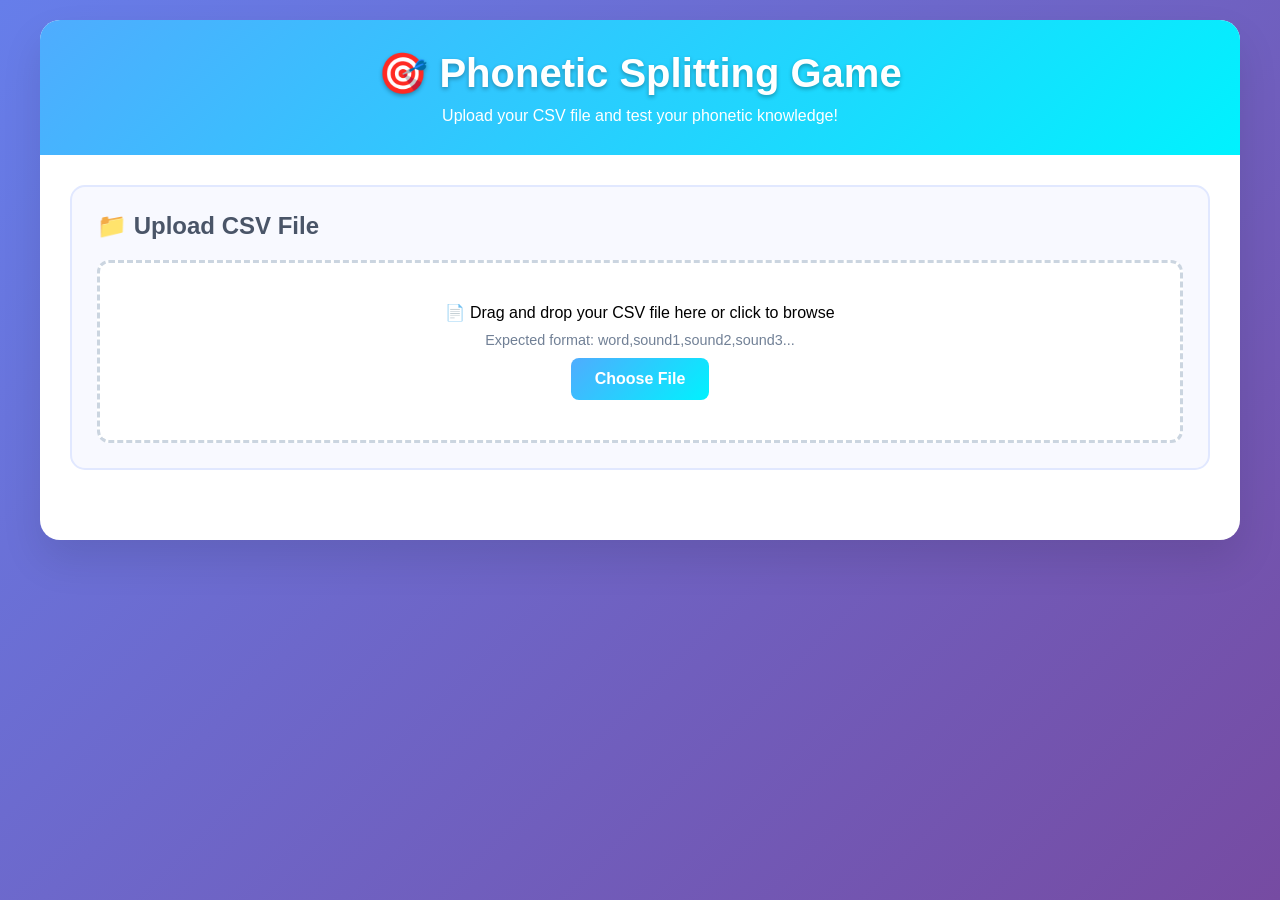
<file: phonetics.html>
<!DOCTYPE html>
<html lang="en">
<head>
    <meta charset="UTF-8">
    <meta name="viewport" content="width=device-width, initial-scale=1.0">
    <title>Phonetic Splitting Game</title>
    <style>
        * {
            margin: 0;
            padding: 0;
            box-sizing: border-box;
        }

        body {
            font-family: 'Segoe UI', Tahoma, Geneva, Verdana, sans-serif;
            background: linear-gradient(135deg, #667eea 0%, #764ba2 100%);
            min-height: 100vh;
            padding: 20px;
        }

        .container {
            max-width: 1200px;
            margin: 0 auto;
            background: white;
            border-radius: 20px;
            box-shadow: 0 20px 40px rgba(0,0,0,0.1);
            overflow: hidden;
        }

        .header {
            background: linear-gradient(135deg, #4facfe 0%, #00f2fe 100%);
            color: white;
            padding: 30px;
            text-align: center;
        }

        .header h1 {
            font-size: 2.5rem;
            margin-bottom: 10px;
            text-shadow: 0 2px 4px rgba(0,0,0,0.3);
        }

        .content {
            padding: 30px;
        }

        .section {
            margin-bottom: 40px;
            background: #f8f9ff;
            border-radius: 15px;
            padding: 25px;
            border: 2px solid #e1e8ff;
        }

        .section h2 {
            color: #4a5568;
            margin-bottom: 20px;
            font-size: 1.5rem;
        }

        .upload-area {
            border: 3px dashed #cbd5e0;
            border-radius: 12px;
            padding: 40px;
            text-align: center;
            background: white;
            transition: all 0.3s ease;
            cursor: pointer;
        }

        .upload-area:hover {
            border-color: #4facfe;
            background: #f7faff;
        }

        .upload-area.dragover {
            border-color: #4facfe;
            background: #f0f8ff;
            transform: scale(1.02);
        }

        .file-input {
            display: none;
        }

        .upload-button {
            background: linear-gradient(135deg, #4facfe 0%, #00f2fe 100%);
            color: white;
            border: none;
            padding: 12px 24px;
            border-radius: 8px;
            cursor: pointer;
            font-size: 1rem;
            font-weight: 600;
            transition: all 0.3s ease;
        }

        .upload-button:hover {
            transform: translateY(-2px);
            box-shadow: 0 8px 20px rgba(79, 172, 254, 0.4);
        }

        .table-container {
            max-height: 300px;
            overflow-y: auto;
            border-radius: 10px;
            border: 1px solid #e2e8f0;
        }

        table {
            width: 100%;
            border-collapse: collapse;
            background: white;
        }

        th, td {
            padding: 12px 15px;
            text-align: left;
            border-bottom: 1px solid #e2e8f0;
        }

        th {
            background: linear-gradient(135deg, #667eea 0%, #764ba2 100%);
            color: white;
            font-weight: 600;
            position: sticky;
            top: 0;
        }

        tr:hover {
            background: #f7faff;
        }

        .game-area {
            text-align: center;
        }

        .score {
            font-size: 1.5rem;
            font-weight: bold;
            color: #2d3748;
            margin-bottom: 20px;
            padding: 15px;
            background: linear-gradient(135deg, #ffeaa7 0%, #fab1a0 100%);
            border-radius: 10px;
            display: inline-block;
            box-shadow: 0 4px 15px rgba(0,0,0,0.1);
        }

        .word-display {
            font-size: 2.5rem;
            font-weight: bold;
            color: #2d3748;
            margin: 20px 0;
            text-shadow: 0 2px 4px rgba(0,0,0,0.1);
        }

        .word-image {
            max-width: 300px;
            max-height: 200px;
            border-radius: 15px;
            box-shadow: 0 10px 30px rgba(0,0,0,0.2);
            margin: 20px 0;
            transition: transform 0.3s ease;
        }

        .word-image:hover {
            transform: scale(1.05);
        }

        .splitting-input {
            display: flex;
            gap: 10px;
            justify-content: center;
            margin: 20px 0;
            flex-wrap: wrap;
        }

        .sound-input {
            border: 2px solid #cbd5e0;
            border-radius: 8px;
            padding: 10px 15px;
            font-size: 1.2rem;
            text-align: center;
            min-width: 80px;
            transition: all 0.3s ease;
        }

        .sound-input:focus {
            outline: none;
            border-color: #4facfe;
            box-shadow: 0 0 0 3px rgba(79, 172, 254, 0.2);
        }

        .game-button {
            background: linear-gradient(135deg, #a8edea 0%, #fed6e3 100%);
            color: #2d3748;
            border: none;
            padding: 15px 30px;
            border-radius: 10px;
            cursor: pointer;
            font-size: 1.1rem;
            font-weight: 600;
            margin: 10px;
            transition: all 0.3s ease;
            box-shadow: 0 4px 15px rgba(0,0,0,0.1);
        }

        .game-button:hover {
            transform: translateY(-3px);
            box-shadow: 0 8px 25px rgba(0,0,0,0.2);
        }

        .feedback {
            margin-top: 20px;
            padding: 15px;
            border-radius: 10px;
            font-weight: bold;
            font-size: 1.1rem;
        }

        .correct {
            background: #c6f6d5;
            color: #22543d;
            border: 2px solid #68d391;
        }

        .incorrect {
            background: #fed7d7;
            color: #742a2a;
            border: 2px solid #fc8181;
        }

        .hidden {
            display: none;
        }

        .loading {
            text-align: center;
            font-style: italic;
            color: #718096;
        }

        @media (max-width: 768px) {
            .container {
                margin: 10px;
                border-radius: 15px;
            }
            
            .content {
                padding: 20px;
            }
            
            .word-display {
                font-size: 2rem;
            }
            
            .splitting-input {
                flex-direction: column;
                align-items: center;
            }
        }
    </style>
</head>
<body>
    <div class="container">
        <div class="header">
            <h1>🎯 Phonetic Splitting Game</h1>
            <p>Upload your CSV file and test your phonetic knowledge!</p>
        </div>
        
        <div class="content">
            <!-- CSV Upload Section -->
            <div class="section">
                <h2>📁 Upload CSV File</h2>
                <div class="upload-area" id="uploadArea">
                    <p>📄 Drag and drop your CSV file here or click to browse</p>
                    <p style="margin: 10px 0; color: #718096; font-size: 0.9rem;">
                        Expected format: word,sound1,sound2,sound3...
                    </p>
                    <button class="upload-button" onclick="document.getElementById('csvFile').click()">
                        Choose File
                    </button>
                    <input type="file" id="csvFile" class="file-input" accept=".csv" />
                </div>
            </div>

            <!-- Data Table Section -->
            <div class="section" id="tableSection" style="display: none;">
                <h2>📊 Loaded Data</h2>
                <div class="table-container">
                    <table id="dataTable">
                        <thead>
                            <tr>
                                <th>Word</th>
                                <th>Phonetic Splitting</th>
                            </tr>
                        </thead>
                        <tbody id="tableBody">
                        </tbody>
                    </table>
                </div>
            </div>

            <!-- Game Section -->
            <div class="section" id="gameSection" style="display: none;">
                <h2>🎮 Phonetic Splitting Game</h2>
                <div class="game-area">
                    <div class="score">Score: <span id="scoreValue">0</span></div>
                    
                    <div id="gameContent">
                        <div class="word-display" id="currentWord"></div>
                        <img id="wordImage" class="word-image" style="display: none;" />
                        <div id="splittingContainer"></div>
                        <button class="game-button" id="checkButton">Check Answer</button>
                        <button class="game-button" id="nextButton" style="display: none;">Next Word</button>
                        <div id="feedback" class="feedback" style="display: none;"></div>
                    </div>
                    
                    <button class="game-button" id="startButton">Start Game</button>
                </div>
            </div>
        </div>
    </div>

    <script>
        let csvData = [];
        let currentQuestion = null;
        let score = 0;
        let gameActive = false;

        // File upload handling
        const uploadArea = document.getElementById('uploadArea');
        const csvFile = document.getElementById('csvFile');

        uploadArea.addEventListener('click', () => csvFile.click());
        uploadArea.addEventListener('dragover', (e) => {
            e.preventDefault();
            uploadArea.classList.add('dragover');
        });
        uploadArea.addEventListener('dragleave', () => {
            uploadArea.classList.remove('dragover');
        });
        uploadArea.addEventListener('drop', (e) => {
            e.preventDefault();
            uploadArea.classList.remove('dragover');
            const files = e.dataTransfer.files;
            if (files.length > 0) {
                handleFile(files[0]);
            }
        });

        csvFile.addEventListener('change', (e) => {
            if (e.target.files.length > 0) {
                handleFile(e.target.files[0]);
            }
        });

        function handleFile(file) {
            if (!file.name.toLowerCase().endsWith('.csv')) {
                alert('Please select a CSV file.');
                return;
            }

            const reader = new FileReader();
            reader.onload = (e) => {
                parseCSV(e.target.result);
            };
            reader.readAsText(file);
        }

        function parseCSV(csvText) {
            const lines = csvText.trim().split('\n');
            csvData = [];

            for (let i = 0; i < lines.length; i++) {
                const line = lines[i].trim();
                if (line) {
                    const parts = line.split(',').map(part => part.trim());
                    if (parts.length >= 2) {
                        const word = parts[0];
                        const sounds = parts.slice(1).filter(sound => sound !== '');
                        csvData.push({ word, sounds });
                    }
                }
            }

            if (csvData.length > 0) {
                displayTable();
                document.getElementById('gameSection').style.display = 'block';
            } else {
                alert('No valid data found in the CSV file.');
            }
        }

        function displayTable() {
            const tableBody = document.getElementById('tableBody');
            tableBody.innerHTML = '';

            csvData.forEach(row => {
                const tr = document.createElement('tr');
                tr.innerHTML = `
                    <td>${row.word}</td>
                    <td>${row.sounds.join(' - ')}</td>
                `;
                tableBody.appendChild(tr);
            });

            document.getElementById('tableSection').style.display = 'block';
        }

        function startGame() {
            if (csvData.length === 0) {
                alert('Please upload a CSV file first.');
                return;
            }

            gameActive = true;
            score = 0;
            document.getElementById('scoreValue').textContent = score;
            document.getElementById('startButton').style.display = 'none';
            nextQuestion();
        }

        function nextQuestion() {
            if (csvData.length === 0) return;

            // Pick random word
            currentQuestion = csvData[Math.floor(Math.random() * csvData.length)];
            
            // Display word
            document.getElementById('currentWord').textContent = currentQuestion.word;
            
            // Try to load image
            const wordImage = document.getElementById('wordImage');
            wordImage.src = `${currentQuestion.word}.jpeg`;
            wordImage.style.display = 'block';
            wordImage.onerror = () => {
                wordImage.style.display = 'none';
            };

            // Create input boxes for sounds
            createSoundInputs(currentQuestion.sounds.length);
            
            // Reset UI
            document.getElementById('checkButton').style.display = 'inline-block';
            document.getElementById('nextButton').style.display = 'none';
            document.getElementById('feedback').style.display = 'none';
        }

        function createSoundInputs(count) {
            const container = document.getElementById('splittingContainer');
            container.innerHTML = '<div class="splitting-input" id="soundInputs"></div>';
            
            const inputsDiv = document.getElementById('soundInputs');
            for (let i = 0; i < count; i++) {
                const input = document.createElement('input');
                input.type = 'text';
                input.className = 'sound-input';
                input.placeholder = `Sound ${i + 1}`;
                input.addEventListener('keypress', (e) => {
                    if (e.key === 'Enter') {
                        checkAnswer();
                    }
                });
                inputsDiv.appendChild(input);
            }
        }

        function checkAnswer() {
            if (!currentQuestion) return;

            const inputs = document.querySelectorAll('.sound-input');
            const userAnswers = Array.from(inputs).map(input => input.value.trim().toLowerCase());
            const correctAnswers = currentQuestion.sounds.map(sound => sound.toLowerCase());

            let isCorrect = true;
            if (userAnswers.length !== correctAnswers.length) {
                isCorrect = false;
            } else {
                for (let i = 0; i < userAnswers.length; i++) {
                    if (userAnswers[i] !== correctAnswers[i]) {
                        isCorrect = false;
                        break;
                    }
                }
            }

            const feedback = document.getElementById('feedback');
            feedback.style.display = 'block';

            if (isCorrect) {
                score++;
                document.getElementById('scoreValue').textContent = score;
                feedback.textContent = '🎉 Correct! Well done!';
                feedback.className = 'feedback correct';
            } else {
                feedback.innerHTML = `❌ Incorrect. The correct answer is: <strong>${correctAnswers.join(' - ')}</strong>`;
                feedback.className = 'feedback incorrect';
            }

            document.getElementById('checkButton').style.display = 'none';
            document.getElementById('nextButton').style.display = 'inline-block';
        }

        // Event listeners
        document.getElementById('startButton').addEventListener('click', startGame);
        document.getElementById('checkButton').addEventListener('click', checkAnswer);
        document.getElementById('nextButton').addEventListener('click', nextQuestion);
    </script>
</body>
</html>
</file>
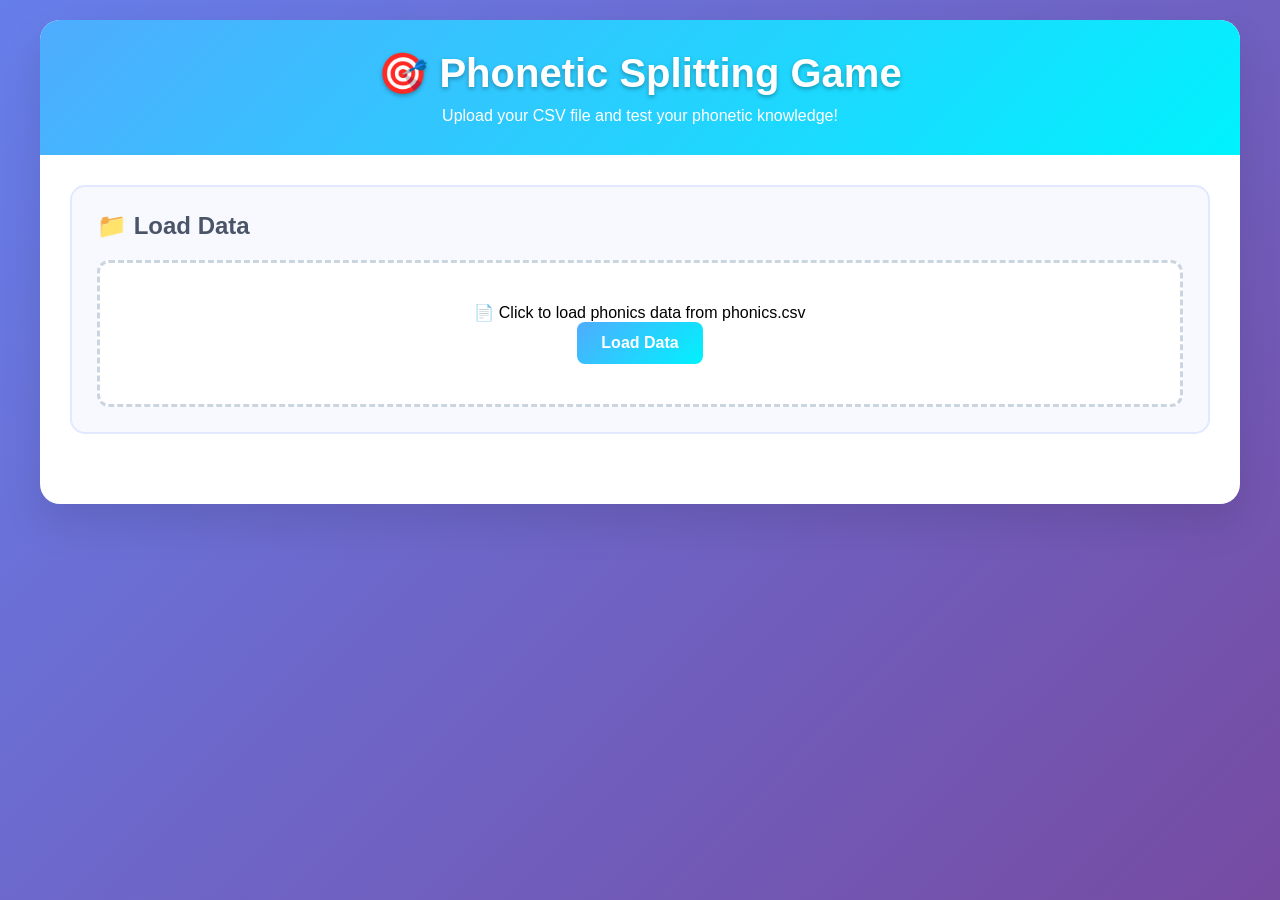
<file: phonics.html>
<!DOCTYPE html>
<html lang="en">
<head>
    <meta charset="UTF-8">
    <meta name="viewport" content="width=device-width, initial-scale=1.0">
    <title>Phonetic Splitting Game</title>
    <style>
        * {
            margin: 0;
            padding: 0;
            box-sizing: border-box;
        }

        body {
            font-family: 'Segoe UI', Tahoma, Geneva, Verdana, sans-serif;
            background: linear-gradient(135deg, #667eea 0%, #764ba2 100%);
            min-height: 100vh;
            padding: 20px;
        }

        .container {
            max-width: 1200px;
            margin: 0 auto;
            background: white;
            border-radius: 20px;
            box-shadow: 0 20px 40px rgba(0,0,0,0.1);
            overflow: hidden;
        }

        .header {
            background: linear-gradient(135deg, #4facfe 0%, #00f2fe 100%);
            color: white;
            padding: 30px;
            text-align: center;
        }

        .header h1 {
            font-size: 2.5rem;
            margin-bottom: 10px;
            text-shadow: 0 2px 4px rgba(0,0,0,0.3);
        }

        .content {
            padding: 30px;
        }

        .section {
            margin-bottom: 40px;
            background: #f8f9ff;
            border-radius: 15px;
            padding: 25px;
            border: 2px solid #e1e8ff;
        }

        .section h2 {
            color: #4a5568;
            margin-bottom: 20px;
            font-size: 1.5rem;
        }

        .upload-area {
            border: 3px dashed #cbd5e0;
            border-radius: 12px;
            padding: 40px;
            text-align: center;
            background: white;
            transition: all 0.3s ease;
            cursor: pointer;
        }

        .upload-area:hover {
            border-color: #4facfe;
            background: #f7faff;
        }

        .upload-area.dragover {
            border-color: #4facfe;
            background: #f0f8ff;
            transform: scale(1.02);
        }

        .file-input {
            display: none;
        }

        .upload-button {
            background: linear-gradient(135deg, #4facfe 0%, #00f2fe 100%);
            color: white;
            border: none;
            padding: 12px 24px;
            border-radius: 8px;
            cursor: pointer;
            font-size: 1rem;
            font-weight: 600;
            transition: all 0.3s ease;
        }

        .upload-button:hover {
            transform: translateY(-2px);
            box-shadow: 0 8px 20px rgba(79, 172, 254, 0.4);
        }

        .table-container {
            max-height: 300px;
            overflow-y: auto;
            border-radius: 10px;
            border: 1px solid #e2e8f0;
        }

        table {
            width: 100%;
            border-collapse: collapse;
            background: white;
        }

        th, td {
            padding: 12px 15px;
            text-align: left;
            border-bottom: 1px solid #e2e8f0;
        }

        th {
            background: linear-gradient(135deg, #667eea 0%, #764ba2 100%);
            color: white;
            font-weight: 600;
            position: sticky;
            top: 0;
        }

        tr:hover {
            background: #f7faff;
        }

        .game-area {
            text-align: center;
        }

        .score {
            font-size: 1.5rem;
            font-weight: bold;
            color: #2d3748;
            margin-bottom: 20px;
            padding: 15px;
            background: linear-gradient(135deg, #ffeaa7 0%, #fab1a0 100%);
            border-radius: 10px;
            display: inline-block;
            box-shadow: 0 4px 15px rgba(0,0,0,0.1);
        }

        .word-display {
            font-size: 2.5rem;
            font-weight: bold;
            color: #2d3748;
            margin: 20px 0;
            text-shadow: 0 2px 4px rgba(0,0,0,0.1);
        }

        .word-image {
            max-width: 300px;
            max-height: 200px;
            border-radius: 15px;
            box-shadow: 0 10px 30px rgba(0,0,0,0.2);
            margin: 20px 0;
            transition: transform 0.3s ease;
        }

        .word-image:hover {
            transform: scale(1.05);
        }

        .splitting-input {
            display: flex;
            gap: 10px;
            justify-content: center;
            margin: 20px 0;
            flex-wrap: wrap;
        }

        .sound-input {
            border: 2px solid #cbd5e0;
            border-radius: 8px;
            padding: 10px 15px;
            font-size: 1.2rem;
            text-align: center;
            min-width: 80px;
            transition: all 0.3s ease;
        }

        .sound-input:focus {
            outline: none;
            border-color: #4facfe;
            box-shadow: 0 0 0 3px rgba(79, 172, 254, 0.2);
        }

        .game-button {
            background: linear-gradient(135deg, #a8edea 0%, #fed6e3 100%);
            color: #2d3748;
            border: none;
            padding: 15px 30px;
            border-radius: 10px;
            cursor: pointer;
            font-size: 1.1rem;
            font-weight: 600;
            margin: 10px;
            transition: all 0.3s ease;
            box-shadow: 0 4px 15px rgba(0,0,0,0.1);
        }

        .game-button:hover {
            transform: translateY(-3px);
            box-shadow: 0 8px 25px rgba(0,0,0,0.2);
        }

        .feedback {
            margin-top: 20px;
            padding: 15px;
            border-radius: 10px;
            font-weight: bold;
            font-size: 1.1rem;
        }

        .correct {
            background: #c6f6d5;
            color: #22543d;
            border: 2px solid #68d391;
        }

        .incorrect {
            background: #fed7d7;
            color: #742a2a;
            border: 2px solid #fc8181;
        }

        .hidden {
            display: none;
        }

        .loading {
            text-align: center;
            font-style: italic;
            color: #718096;
        }

        @media (max-width: 768px) {
            .container {
                margin: 10px;
                border-radius: 15px;
            }
            
            .content {
                padding: 20px;
            }
            
            .word-display {
                font-size: 2rem;
            }
            
            .splitting-input {
                flex-direction: column;
                align-items: center;
            }
        }
    </style>
</head>
<body>
    <div class="container">
        <div class="header">
            <h1>🎯 Phonetic Splitting Game</h1>
            <p>Upload your CSV file and test your phonetic knowledge!</p>
        </div>
        
        <div class="content">
            <!-- CSV Loading Section -->
            <div class="section">
                <h2>📁 Load Data</h2>
                <div class="upload-area">
                    <p id="loadStatus">📄 Click to load phonics data from phonics.csv</p>
                    <button class="upload-button" id="loadDataButton">
                        Load Data
                    </button>
                </div>
            </div>

            <!-- Data Table Section -->
            <div class="section" id="tableSection" style="display: none;">
                <h2>📊 Loaded Data</h2>
                <div class="table-container">
                    <table id="dataTable">
                        <thead>
                            <tr>
                                <th>Word</th>
                                <th>Phonetic Splitting</th>
                            </tr>
                        </thead>
                        <tbody id="tableBody">
                        </tbody>
                    </table>
                </div>
            </div>

            <!-- Game Section -->
            <div class="section" id="gameSection" style="display: none;">
                <h2>🎮 Phonetic Splitting Game</h2>
                <div class="game-area">
                    <div class="score">Score: <span id="scoreValue">0</span></div>
                    
                    <div id="gameContent">
                        <div class="word-display" id="currentWord"></div>
                        <img id="wordImage" class="word-image" style="display: none;" />
                        <div id="splittingContainer"></div>
                        <button class="game-button" id="checkButton">Check Answer</button>
                        <button class="game-button" id="nextButton" style="display: none;">Next Word</button>
                        <div id="feedback" class="feedback" style="display: none;"></div>
                    </div>
                    
                    <button class="game-button" id="startButton">Start Game</button>
                </div>
            </div>
        </div>
    </div>

    <script>
        let csvData = [];
        let currentQuestion = null;
        let score = 0;
        let gameActive = false;

        // Load data from local CSV file
        const loadDataButton = document.getElementById('loadDataButton');
        const loadStatus = document.getElementById('loadStatus');

        loadDataButton.addEventListener('click', loadPhonicsCsvData);

        async function loadPhonicsCsvData() {
            try {
                loadStatus.textContent = '⏳ Loading phonics.csv...';
                loadDataButton.disabled = true;
                
                const response = await fetch('phonics.csv');
                if (!response.ok) {
                    throw new Error(`Failed to load phonics.csv: ${response.status} ${response.statusText}`);
                }
                
                const csvText = await response.text();
                parseCSV(csvText);
                
                loadStatus.textContent = '✅ Successfully loaded phonics data!';
                loadDataButton.textContent = 'Data Loaded';
                
            } catch (error) {
                console.error('Error loading CSV:', error);
                loadStatus.textContent = '❌ Error: Could not load phonics.csv. Make sure the file exists in the same folder.';
                loadDataButton.disabled = false;
                alert('Could not load phonics.csv. Please make sure the file exists in the same directory as this HTML file.');
            }
        }

        function parseCSV(csvText) {
            const lines = csvText.trim().split('\n');
            csvData = [];

            for (let i = 0; i < lines.length; i++) {
                const line = lines[i].trim();
                if (line) {
                    const parts = line.split(',').map(part => part.trim());
                    if (parts.length >= 2) {
                        const word = parts[0];
                        const sounds = parts.slice(1).filter(sound => sound !== '');
                        csvData.push({ word, sounds });
                    }
                }
            }

            if (csvData.length > 0) {
                displayTable();
                document.getElementById('gameSection').style.display = 'block';
            } else {
                alert('No valid data found in the CSV file.');
            }
        }

        function displayTable() {
            const tableBody = document.getElementById('tableBody');
            tableBody.innerHTML = '';

            csvData.forEach(row => {
                const tr = document.createElement('tr');
                tr.innerHTML = `
                    <td>${row.word}</td>
                    <td>${row.sounds.join(' - ')}</td>
                `;
                tableBody.appendChild(tr);
            });

            document.getElementById('tableSection').style.display = 'block';
        }

        function startGame() {
            if (csvData.length === 0) {
                alert('Please load the phonics data first.');
                return;
            }

            gameActive = true;
            score = 0;
            document.getElementById('scoreValue').textContent = score;
            document.getElementById('startButton').style.display = 'none';
            nextQuestion();
        }

        function nextQuestion() {
            if (csvData.length === 0) return;

            // Pick random word
            currentQuestion = csvData[Math.floor(Math.random() * csvData.length)];
            
            // Display word
            document.getElementById('currentWord').textContent = currentQuestion.word;
            
            // Try to load image
            const wordImage = document.getElementById('wordImage');
            wordImage.src = `${currentQuestion.word}.jpeg`;
            wordImage.style.display = 'block';
            wordImage.onerror = () => {
                wordImage.style.display = 'none';
            };

            // Create input boxes for sounds
            createSoundInputs(currentQuestion.sounds.length);
            
            // Reset UI
            document.getElementById('checkButton').style.display = 'inline-block';
            document.getElementById('nextButton').style.display = 'none';
            document.getElementById('feedback').style.display = 'none';
        }

        function createSoundInputs(count) {
            const container = document.getElementById('splittingContainer');
            container.innerHTML = '<div class="splitting-input" id="soundInputs"></div>';
            
            const inputsDiv = document.getElementById('soundInputs');
            for (let i = 0; i < count; i++) {
                const input = document.createElement('input');
                input.type = 'text';
                input.className = 'sound-input';
                input.placeholder = `Sound ${i + 1}`;
                input.addEventListener('keypress', (e) => {
                    if (e.key === 'Enter') {
                        checkAnswer();
                    }
                });
                inputsDiv.appendChild(input);
            }
        }

        function checkAnswer() {
            if (!currentQuestion) return;

            const inputs = document.querySelectorAll('.sound-input');
            const userAnswers = Array.from(inputs).map(input => input.value.trim().toLowerCase());
            const correctAnswers = currentQuestion.sounds.map(sound => sound.toLowerCase());

            let isCorrect = true;
            if (userAnswers.length !== correctAnswers.length) {
                isCorrect = false;
            } else {
                for (let i = 0; i < userAnswers.length; i++) {
                    if (userAnswers[i] !== correctAnswers[i]) {
                        isCorrect = false;
                        break;
                    }
                }
            }

            const feedback = document.getElementById('feedback');
            feedback.style.display = 'block';

            if (isCorrect) {
                score++;
                document.getElementById('scoreValue').textContent = score;
                feedback.textContent = '🎉 Correct! Well done!';
                feedback.className = 'feedback correct';
            } else {
                feedback.innerHTML = `❌ Incorrect. The correct answer is: <strong>${correctAnswers.join(' - ')}</strong>`;
                feedback.className = 'feedback incorrect';
            }

            document.getElementById('checkButton').style.display = 'none';
            document.getElementById('nextButton').style.display = 'inline-block';
        }

        // Event listeners
        document.getElementById('startButton').addEventListener('click', startGame);
        document.getElementById('checkButton').addEventListener('click', checkAnswer);
        document.getElementById('nextButton').addEventListener('click', nextQuestion);
    </script>
</body>
</html>
</file>
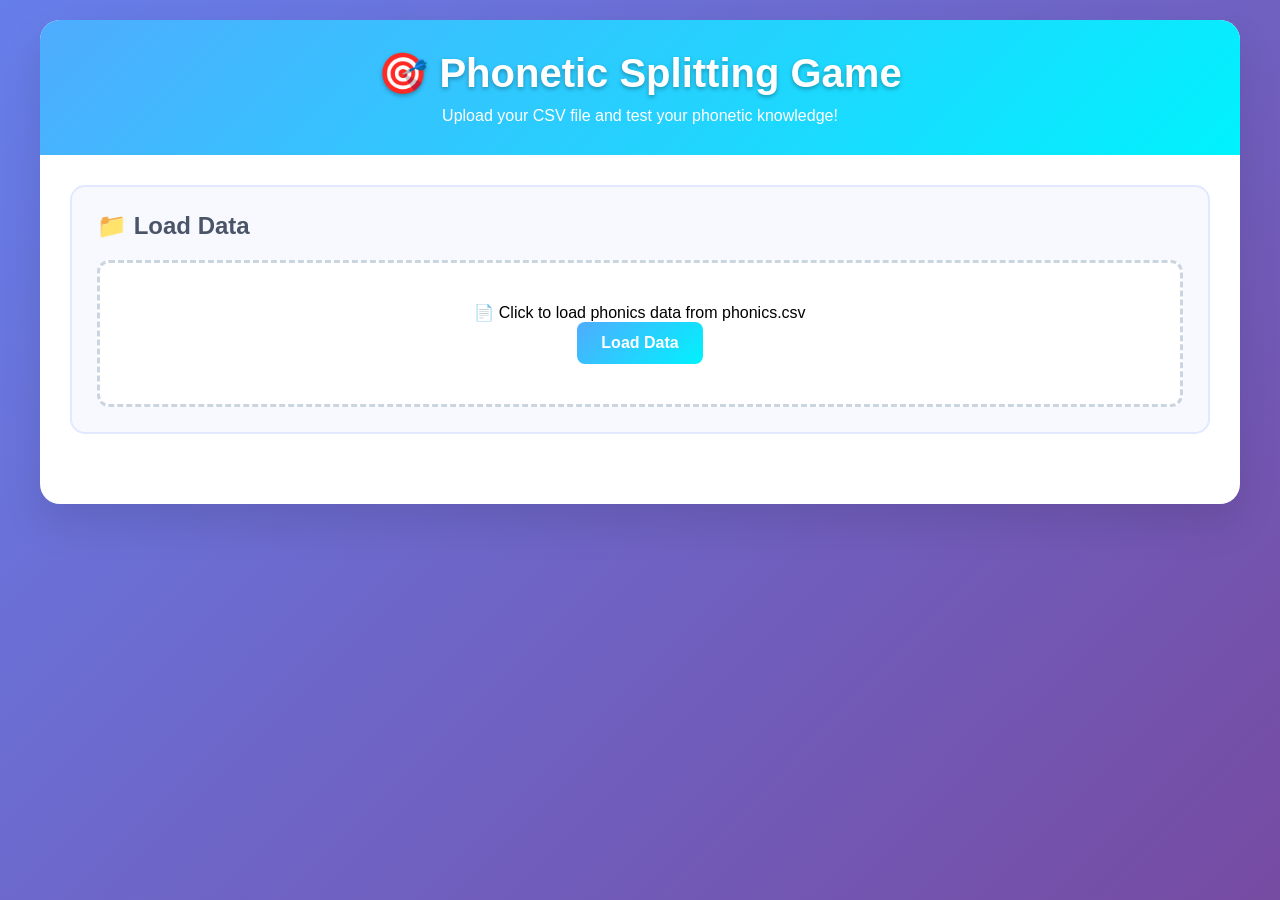
<file: phonics_final.html>
<!DOCTYPE html>
<html lang="en">
<head>
    <meta charset="UTF-8">
    <meta name="viewport" content="width=device-width, initial-scale=1.0">
    <title>Phonetic Splitting Game</title>
    <style>
        * {
            margin: 0;
            padding: 0;
            box-sizing: border-box;
        }

        body {
            font-family: 'Segoe UI', Tahoma, Geneva, Verdana, sans-serif;
            background: linear-gradient(135deg, #667eea 0%, #764ba2 100%);
            min-height: 100vh;
            padding: 20px;
        }

        .container {
            max-width: 1200px;
            margin: 0 auto;
            background: white;
            border-radius: 20px;
            box-shadow: 0 20px 40px rgba(0,0,0,0.1);
            overflow: hidden;
        }

        .header {
            background: linear-gradient(135deg, #4facfe 0%, #00f2fe 100%);
            color: white;
            padding: 30px;
            text-align: center;
        }

        .header h1 {
            font-size: 2.5rem;
            margin-bottom: 10px;
            text-shadow: 0 2px 4px rgba(0,0,0,0.3);
        }

        .content {
            padding: 30px;
        }

        .section {
            margin-bottom: 40px;
            background: #f8f9ff;
            border-radius: 15px;
            padding: 25px;
            border: 2px solid #e1e8ff;
        }

        .section h2 {
            color: #4a5568;
            margin-bottom: 20px;
            font-size: 1.5rem;
        }

        .upload-area {
            border: 3px dashed #cbd5e0;
            border-radius: 12px;
            padding: 40px;
            text-align: center;
            background: white;
            transition: all 0.3s ease;
            cursor: pointer;
        }

        .upload-area:hover {
            border-color: #4facfe;
            background: #f7faff;
        }

        .upload-area.dragover {
            border-color: #4facfe;
            background: #f0f8ff;
            transform: scale(1.02);
        }

        .file-input {
            display: none;
        }

        .upload-button {
            background: linear-gradient(135deg, #4facfe 0%, #00f2fe 100%);
            color: white;
            border: none;
            padding: 12px 24px;
            border-radius: 8px;
            cursor: pointer;
            font-size: 1rem;
            font-weight: 600;
            transition: all 0.3s ease;
        }

        .upload-button:hover {
            transform: translateY(-2px);
            box-shadow: 0 8px 20px rgba(79, 172, 254, 0.4);
        }

        .table-container {
            max-height: 300px;
            overflow-y: auto;
            border-radius: 10px;
            border: 1px solid #e2e8f0;
        }

        table {
            width: 100%;
            border-collapse: collapse;
            background: white;
        }

        th, td {
            padding: 12px 15px;
            text-align: left;
            border-bottom: 1px solid #e2e8f0;
        }

        th {
            background: linear-gradient(135deg, #667eea 0%, #764ba2 100%);
            color: white;
            font-weight: 600;
            position: sticky;
            top: 0;
        }

        tr:hover {
            background: #f7faff;
        }

        .game-area {
            text-align: center;
        }

        .score {
            font-size: 1.5rem;
            font-weight: bold;
            color: #2d3748;
            margin-bottom: 20px;
            padding: 15px;
            background: linear-gradient(135deg, #ffeaa7 0%, #fab1a0 100%);
            border-radius: 10px;
            display: inline-block;
            box-shadow: 0 4px 15px rgba(0,0,0,0.1);
        }

        .word-display {
            font-size: 2.5rem;
            font-weight: bold;
            color: #2d3748;
            margin: 20px 0;
            text-shadow: 0 2px 4px rgba(0,0,0,0.1);
        }

        .word-image {
            max-width: 300px;
            max-height: 200px;
            border-radius: 15px;
            box-shadow: 0 10px 30px rgba(0,0,0,0.2);
            margin: 20px 0;
            transition: transform 0.3s ease;
        }

        .word-image:hover {
            transform: scale(1.05);
        }

        .splitting-input {
            display: flex;
            gap: 10px;
            justify-content: center;
            margin: 20px 0;
            flex-wrap: wrap;
        }

        .sound-input {
            border: 2px solid #cbd5e0;
            border-radius: 8px;
            padding: 10px 15px;
            font-size: 1.2rem;
            text-align: center;
            min-width: 80px;
            transition: all 0.3s ease;
        }

        .sound-input:focus {
            outline: none;
            border-color: #4facfe;
            box-shadow: 0 0 0 3px rgba(79, 172, 254, 0.2);
        }

        .game-button {
            background: linear-gradient(135deg, #a8edea 0%, #fed6e3 100%);
            color: #2d3748;
            border: none;
            padding: 15px 30px;
            border-radius: 10px;
            cursor: pointer;
            font-size: 1.1rem;
            font-weight: 600;
            margin: 10px;
            transition: all 0.3s ease;
            box-shadow: 0 4px 15px rgba(0,0,0,0.1);
        }

        .game-button:hover {
            transform: translateY(-3px);
            box-shadow: 0 8px 25px rgba(0,0,0,0.2);
        }

        .feedback {
            margin-top: 20px;
            padding: 15px;
            border-radius: 10px;
            font-weight: bold;
            font-size: 1.1rem;
        }

        .correct {
            background: #c6f6d5;
            color: #22543d;
            border: 2px solid #68d391;
        }

        .incorrect {
            background: #fed7d7;
            color: #742a2a;
            border: 2px solid #fc8181;
        }

        .hidden {
            display: none;
        }

        .loading {
            text-align: center;
            font-style: italic;
            color: #718096;
        }

        @media (max-width: 768px) {
            .container {
                margin: 10px;
                border-radius: 15px;
            }
            
            .content {
                padding: 20px;
            }
            
            .word-display {
                font-size: 2rem;
            }
            
            .splitting-input {
                flex-direction: column;
                align-items: center;
            }
        }
    </style>
</head>
<body>
    <div class="container">
        <div class="header">
            <h1>🎯 Phonetic Splitting Game</h1>
            <p>Upload your CSV file and test your phonetic knowledge!</p>
        </div>
        
        <div class="content">
            <!-- CSV Loading Section -->
            <div class="section">
                <h2>📁 Load Data</h2>
                <div class="upload-area">
                    <p id="loadStatus">📄 Click to load phonics data from phonics.csv</p>
                    <button class="upload-button" id="loadDataButton">
                        Load Data
                    </button>
                </div>
            </div>



            <!-- Game Section -->
            <div class="section" id="gameSection" style="display: none;">
                <h2>🎮 Phonetic Splitting Game</h2>
                <div class="game-area">
                    <div class="score">Score: <span id="scoreValue">0</span></div>
                    
                    <div id="gameContent">
                        <img id="wordImage" class="word-image" style="display: none;" />
                        <div id="splittingContainer"></div>
                        <button class="game-button" id="checkButton">Check Answer</button>
                        <button class="game-button" id="nextButton" style="display: none;">Next Word</button>
                        <div id="feedback" class="feedback" style="display: none;"></div>
                    </div>
                    
                    <button class="game-button" id="startButton">Start Game</button>
                </div>
            </div>
        </div>
    </div>

    <script>
        let csvData = [];
        let currentQuestion = null;
        let score = 0;
        let gameActive = false;

        // Load data from local CSV file
        const loadDataButton = document.getElementById('loadDataButton');
        const loadStatus = document.getElementById('loadStatus');

        loadDataButton.addEventListener('click', loadPhonicsCsvData);

        async function loadPhonicsCsvData() {
            try {
                loadStatus.textContent = '⏳ Loading phonics.csv...';
                loadDataButton.disabled = true;
                
                const response = await fetch('phonics.csv');
                if (!response.ok) {
                    throw new Error(`Failed to load phonics.csv: ${response.status} ${response.statusText}`);
                }
                
                const csvText = await response.text();
                parseCSV(csvText);
                
                loadStatus.textContent = '✅ Successfully loaded phonics data!';
                loadDataButton.textContent = 'Data Loaded';
                
            } catch (error) {
                console.error('Error loading CSV:', error);
                loadStatus.textContent = '❌ Error: Could not load phonics.csv. Make sure the file exists in the same folder.';
                loadDataButton.disabled = false;
                alert('Could not load phonics.csv. Please make sure the file exists in the same directory as this HTML file.');
            }
        }

        function parseCSV(csvText) {
            const lines = csvText.trim().split('\n');
            csvData = [];

            for (let i = 0; i < lines.length; i++) {
                const line = lines[i].trim();
                if (line) {
                    const parts = line.split(',').map(part => part.trim());
                    if (parts.length >= 2) {
                        const word = parts[0];
                        const sounds = parts.slice(1).filter(sound => sound !== '');
                        csvData.push({ word, sounds });
                    }
                }
            }

            if (csvData.length > 0) {
                document.getElementById('gameSection').style.display = 'block';
            } else {
                alert('No valid data found in the CSV file.');
            }
        }



        function startGame() {
            if (csvData.length === 0) {
                alert('Please load the phonics data first.');
                return;
            }

            gameActive = true;
            score = 0;
            document.getElementById('scoreValue').textContent = score;
            document.getElementById('startButton').style.display = 'none';
            nextQuestion();
        }

        function nextQuestion() {
            if (csvData.length === 0) return;

            // Pick random word
            currentQuestion = csvData[Math.floor(Math.random() * csvData.length)];
            
            // Try to load image (but don't display the word)
            const wordImage = document.getElementById('wordImage');
            wordImage.src = `${currentQuestion.word}.jpeg`;
            wordImage.style.display = 'block';
            wordImage.onerror = () => {
                wordImage.style.display = 'none';
            };

            // Create input boxes for sounds
            createSoundInputs(currentQuestion.sounds.length);
            
            // Reset UI
            document.getElementById('checkButton').style.display = 'inline-block';
            document.getElementById('nextButton').style.display = 'none';
            document.getElementById('feedback').style.display = 'none';
        }

        function createSoundInputs(count) {
            const container = document.getElementById('splittingContainer');
            container.innerHTML = '<div class="splitting-input" id="soundInputs"></div>';
            
            const inputsDiv = document.getElementById('soundInputs');
            for (let i = 0; i < count; i++) {
                const input = document.createElement('input');
                input.type = 'text';
                input.className = 'sound-input';
                input.placeholder = `Sound ${i + 1}`;
                input.addEventListener('keypress', (e) => {
                    if (e.key === 'Enter') {
                        checkAnswer();
                    }
                });
                inputsDiv.appendChild(input);
            }
        }

        function checkAnswer() {
            if (!currentQuestion) return;

            const inputs = document.querySelectorAll('.sound-input');
            const userAnswers = Array.from(inputs).map(input => input.value.trim().toLowerCase());
            const correctAnswers = currentQuestion.sounds.map(sound => sound.toLowerCase());

            let isCorrect = true;
            if (userAnswers.length !== correctAnswers.length) {
                isCorrect = false;
            } else {
                for (let i = 0; i < userAnswers.length; i++) {
                    if (userAnswers[i] !== correctAnswers[i]) {
                        isCorrect = false;
                        break;
                    }
                }
            }

            const feedback = document.getElementById('feedback');
            feedback.style.display = 'block';

            if (isCorrect) {
                score++;
                document.getElementById('scoreValue').textContent = score;
                feedback.innerHTML = `🎉 Correct! The word was: <strong>${currentQuestion.word}</strong>`;
                feedback.className = 'feedback correct';
            } else {
                feedback.innerHTML = `❌ Incorrect. The word was: <strong>${currentQuestion.word}</strong><br>Correct answer: <strong>${correctAnswers.join(' - ')}</strong>`;
                feedback.className = 'feedback incorrect';
            }

            document.getElementById('checkButton').style.display = 'none';
            document.getElementById('nextButton').style.display = 'inline-block';
        }

        // Event listeners
        document.getElementById('startButton').addEventListener('click', startGame);
        document.getElementById('checkButton').addEventListener('click', checkAnswer);
        document.getElementById('nextButton').addEventListener('click', nextQuestion);
    </script>
</body>
</html>
</file>
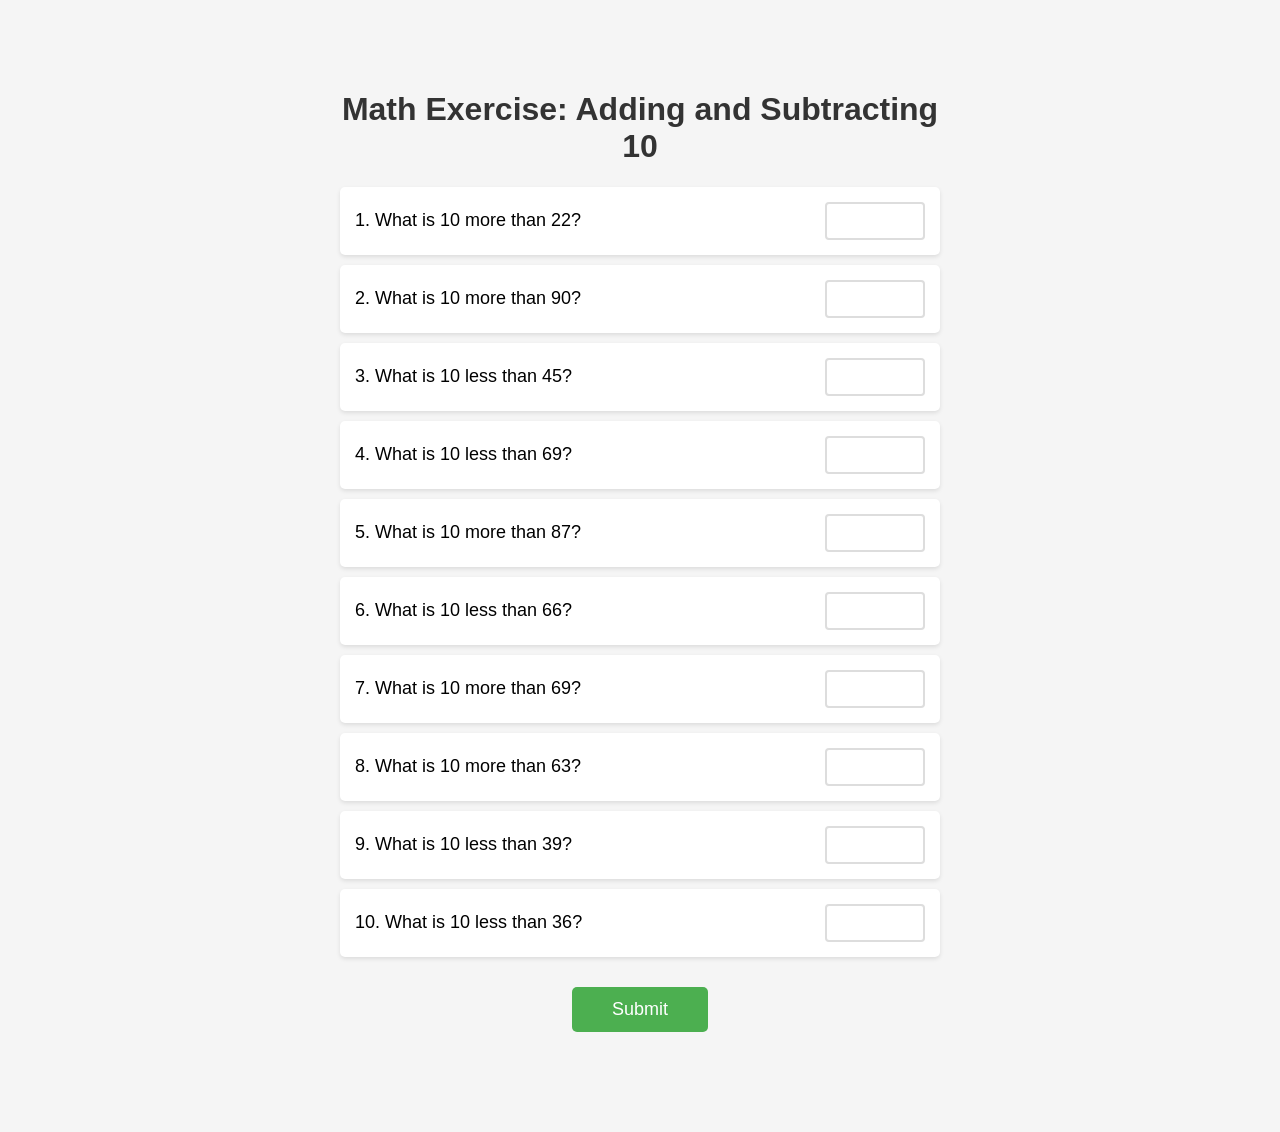
<file: tenmoreless.html>
<!DOCTYPE html>
<html lang="en">
<head>
    <meta charset="UTF-8">
    <meta name="viewport" content="width=device-width, initial-scale=1.0">
    <title>Math Exercise</title>
    <style>
        body {
            font-family: Arial, sans-serif;
            max-width: 600px;
            margin: 50px auto;
            padding: 20px;
            background-color: #f5f5f5;
        }
        h1 {
            color: #333;
            text-align: center;
        }
        .problem {
            background-color: white;
            padding: 15px;
            margin: 10px 0;
            border-radius: 5px;
            display: flex;
            justify-content: space-between;
            align-items: center;
            box-shadow: 0 2px 4px rgba(0,0,0,0.1);
        }
        .question {
            flex: 1;
            font-size: 18px;
        }
        input[type="number"] {
            width: 80px;
            padding: 8px;
            font-size: 16px;
            border: 2px solid #ddd;
            border-radius: 4px;
        }
        button {
            display: block;
            margin: 30px auto;
            padding: 12px 40px;
            font-size: 18px;
            background-color: #4CAF50;
            color: white;
            border: none;
            border-radius: 5px;
            cursor: pointer;
        }
        button:hover {
            background-color: #45a049;
        }
        #result {
            text-align: center;
            font-size: 24px;
            font-weight: bold;
            margin-top: 20px;
            color: #333;
        }
        .correct {
            border-color: #4CAF50 !important;
            background-color: #e8f5e9;
        }
        .incorrect {
            border-color: #f44336 !important;
            background-color: #ffebee;
        }
    </style>
</head>
<body>
    <h1>Math Exercise: Adding and Subtracting 10</h1>
    <div id="problems"></div>
    <button onclick="checkAnswers()">Submit</button>
    <div id="result"></div>

    <script>
        const problems = [];
        
        function generateProblems() {
            const container = document.getElementById('problems');
            
            for (let i = 0; i < 10; i++) {
                const number = Math.floor(Math.random() * 81) + 10; // 10 to 90
                const operation = Math.random() < 0.5 ? 'more' : 'less';
                const answer = operation === 'more' ? number + 10 : number - 10;
                
                problems.push({
                    number: number,
                    operation: operation,
                    answer: answer
                });
                
                const problemDiv = document.createElement('div');
                problemDiv.className = 'problem';
                problemDiv.innerHTML = `
                    <span class="question">${i + 1}. What is 10 ${operation} than ${number}?</span>
                    <input type="number" id="answer${i}" />
                `;
                container.appendChild(problemDiv);
            }
        }
        
        function checkAnswers() {
            let score = 0;
            
            for (let i = 0; i < 10; i++) {
                const input = document.getElementById(`answer${i}`);
                const userAnswer = parseInt(input.value);
                
                if (userAnswer === problems[i].answer) {
                    score++;
                    input.classList.add('correct');
                    input.classList.remove('incorrect');
                } else {
                    input.classList.add('incorrect');
                    input.classList.remove('correct');
                }
            }
            
            const resultDiv = document.getElementById('result');
            resultDiv.textContent = `Your score: ${score} out of 10`;
            
            if (score === 10) {
                resultDiv.style.color = '#4CAF50';
            } else if (score >= 7) {
                resultDiv.style.color = '#FF9800';
            } else {
                resultDiv.style.color = '#f44336';
            }
        }
        
        generateProblems();
    </script>
</body>
</html>
</file>
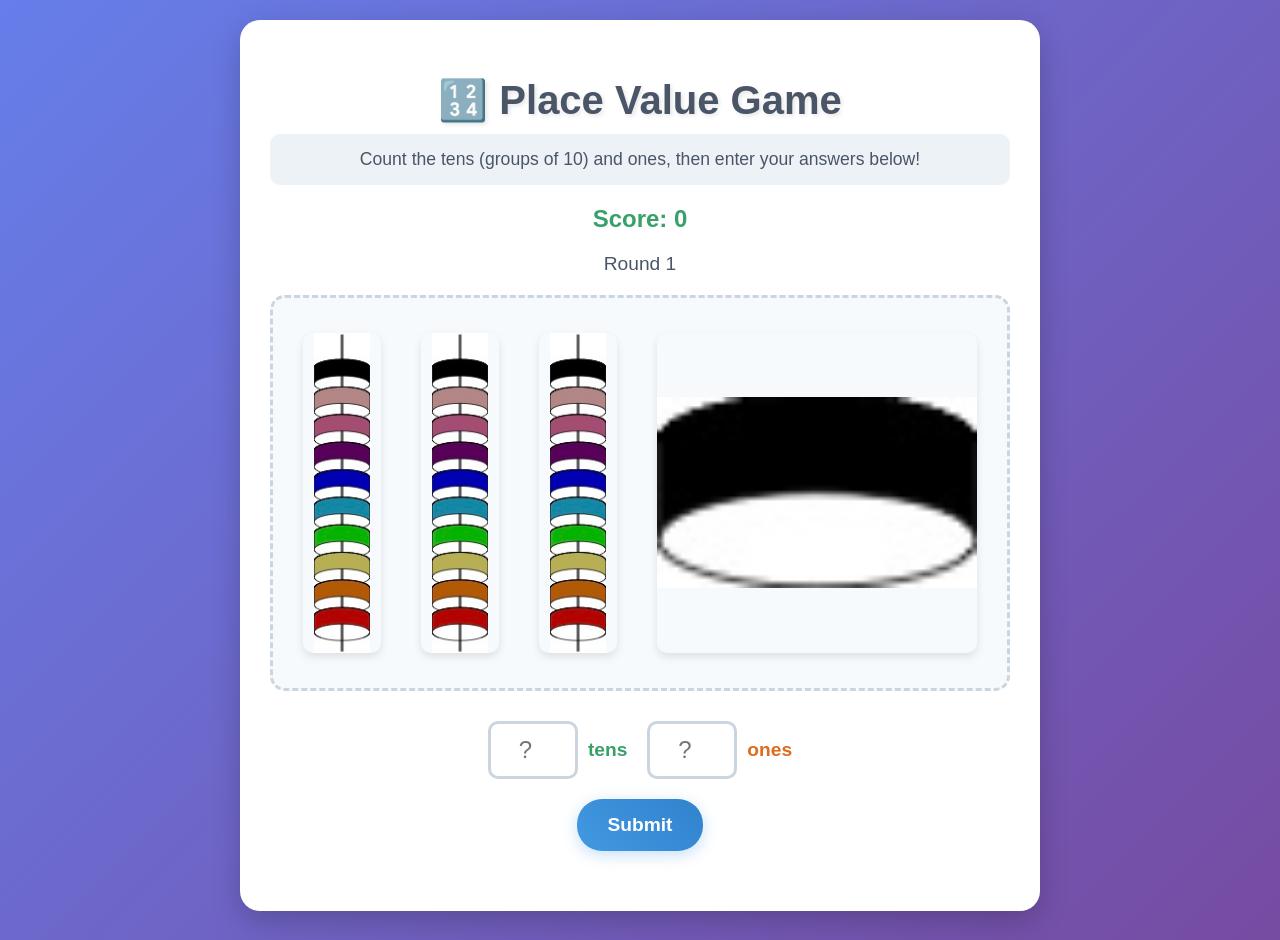
<file: tens.html>
<!DOCTYPE html>
<html lang="en">
<head>
    <meta charset="UTF-8">
    <meta name="viewport" content="width=device-width, initial-scale=1.0">
    <title>Place Value Learning Game</title>
    <style>
        body {
            font-family: 'Comic Sans MS', cursive, sans-serif;
            max-width: 800px;
            margin: 0 auto;
            padding: 20px;
            background: linear-gradient(135deg, #667eea 0%, #764ba2 100%);
            min-height: 100vh;
            color: #333;
        }

        .game-container {
            background: white;
            border-radius: 20px;
            padding: 30px;
            box-shadow: 0 10px 30px rgba(0,0,0,0.2);
            text-align: center;
        }

        h1 {
            color: #4a5568;
            margin-bottom: 10px;
            font-size: 2.5em;
            text-shadow: 2px 2px 4px rgba(0,0,0,0.1);
        }

        .score {
            font-size: 1.5em;
            color: #38a169;
            margin-bottom: 20px;
            font-weight: bold;
        }

        .round-info {
            font-size: 1.2em;
            color: #4a5568;
            margin-bottom: 20px;
        }

        .image-display {
            background: #f7fafc;
            border: 3px dashed #cbd5e0;
            border-radius: 15px;
            padding: 20px;
            margin: 20px 0;
            min-height: 350px;
            display: flex;
            flex-wrap: nowrap;
            justify-content: center;
            align-items: center;
            gap: 20px;
            overflow-x: auto;
        }

        .game-image {
            width: 320px;
            height: 320px;
            object-fit: contain;
            border-radius: 10px;
            box-shadow: 0 4px 8px rgba(0,0,0,0.1);
            animation: fadeIn 0.5s ease-in;
            margin: 10px;
        }

        @keyframes fadeIn {
            from { opacity: 0; transform: scale(0.8); }
            to { opacity: 1; transform: scale(1); }
        }

        .input-section {
            margin: 30px 0;
        }

        .input-group {
            display: flex;
            justify-content: center;
            align-items: center;
            gap: 20px;
            margin-bottom: 20px;
        }

        .input-container {
            display: flex;
            align-items: center;
            gap: 10px;
        }

        input[type="number"] {
            width: 80px;
            height: 50px;
            font-size: 1.5em;
            text-align: center;
            border: 3px solid #cbd5e0;
            border-radius: 10px;
            outline: none;
            transition: all 0.3s ease;
        }

        input[type="number"]:focus {
            border-color: #4299e1;
            box-shadow: 0 0 0 3px rgba(66, 153, 225, 0.1);
        }

        .label {
            font-size: 1.2em;
            font-weight: bold;
            color: #4a5568;
        }

        .tens-label {
            color: #38a169;
        }

        .ones-label {
            color: #dd6b20;
        }

        button {
            background: linear-gradient(45deg, #4299e1, #3182ce);
            color: white;
            border: none;
            padding: 15px 30px;
            font-size: 1.2em;
            border-radius: 25px;
            cursor: pointer;
            margin: 0 10px;
            transition: all 0.3s ease;
            font-weight: bold;
            box-shadow: 0 4px 15px rgba(66, 153, 225, 0.3);
        }

        button:hover {
            transform: translateY(-2px);
            box-shadow: 0 6px 20px rgba(66, 153, 225, 0.4);
        }

        button:active {
            transform: translateY(0);
        }

        .next-btn {
            background: linear-gradient(45deg, #48bb78, #38a169);
            box-shadow: 0 4px 15px rgba(72, 187, 120, 0.3);
        }

        .next-btn:hover {
            box-shadow: 0 6px 20px rgba(72, 187, 120, 0.4);
        }

        .feedback {
            font-size: 1.5em;
            font-weight: bold;
            margin: 20px 0;
            padding: 15px;
            border-radius: 10px;
            transition: all 0.3s ease;
        }

        .correct {
            background: #c6f6d5;
            color: #22543d;
            border: 2px solid #9ae6b4;
        }

        .incorrect {
            background: #fed7d7;
            color: #742a2a;
            border: 2px solid #fc8181;
        }

        .number-display {
            font-size: 3em;
            font-weight: bold;
            color: #4a5568;
            margin: 20px 0;
            text-shadow: 2px 2px 4px rgba(0,0,0,0.1);
        }

        .instructions {
            background: #edf2f7;
            padding: 15px;
            border-radius: 10px;
            margin-bottom: 20px;
            font-size: 1.1em;
            color: #4a5568;
        }
    </style>
</head>
<body>
    <div class="game-container">
        <h1>🔢 Place Value Game</h1>
        <div class="instructions">
            Count the tens (groups of 10) and ones, then enter your answers below!
        </div>
        <div class="score">Score: <span id="score">0</span></div>
        <div class="round-info">Round <span id="round">1</span></div>
        
        <div class="number-display" id="numberDisplay" style="display: none;"></div>
        
        <div class="image-display" id="imageDisplay">
            <!-- Images will be displayed here -->
        </div>
        
        <div class="input-section">
            <div class="input-group">
                <div class="input-container">
                    <input type="number" id="tensInput" min="0" max="6" placeholder="?">
                    <span class="label tens-label">tens</span>
                </div>
                <div class="input-container">
                    <input type="number" id="onesInput" min="0" max="9" placeholder="?">
                    <span class="label ones-label">ones</span>
                </div>
            </div>
            
            <button onclick="submitAnswer()" id="submitBtn">Submit</button>
            <button onclick="nextRound()" id="nextBtn" class="next-btn" style="display: none;">Next</button>
        </div>
        
        <div id="feedback" class="feedback" style="display: none;"></div>
    </div>

    <script>
        let currentNumber = 0;
        let score = 0;
        let round = 1;
        let answered = false;

        function generateRound() {
            // Pick random number from 1 to 60
            currentNumber = Math.floor(Math.random() * 60) + 1;
            
            const tens = Math.floor(currentNumber / 10);
            const ones = currentNumber % 10;
            
            // Don't display the actual number - students must figure it out from images
            // document.getElementById('numberDisplay').textContent = currentNumber;
            
            // Clear previous images
            const imageDisplay = document.getElementById('imageDisplay');
            imageDisplay.innerHTML = '';
            
            // Add tens images (tens.jpg)
            for (let i = 0; i < tens; i++) {
                const tensImg = document.createElement('img');
                tensImg.src = 'tens.jpg';
                tensImg.alt = 'Tens';
                tensImg.className = 'game-image';
                tensImg.onerror = function() {
                    // Fallback if image doesn't load
                    this.style.display = 'none';
                    const placeholder = document.createElement('div');
                    placeholder.className = 'image-placeholder tens-image';
                    placeholder.textContent = 'TENS';
                    placeholder.style.width = '320px';
                    placeholder.style.height = '320px';
                    placeholder.style.background = 'linear-gradient(45deg, #48bb78, #38a169)';
                    placeholder.style.borderRadius = '10px';
                    placeholder.style.display = 'flex';
                    placeholder.style.alignItems = 'center';
                    placeholder.style.justifyContent = 'center';
                    placeholder.style.color = 'white';
                    placeholder.style.fontWeight = 'bold';
                    placeholder.style.margin = '10px';
                    this.parentNode.replaceChild(placeholder, this);
                };
                imageDisplay.appendChild(tensImg);
            }
            
            // Add ones images ([number].jpg)
            if (ones > 0) {
                const onesImg = document.createElement('img');
                onesImg.src = `${ones}.jpg`;
                onesImg.alt = `${ones}`;
                onesImg.className = 'game-image';
                onesImg.onerror = function() {
                    // Fallback if image doesn't load
                    this.style.display = 'none';
                    const placeholder = document.createElement('div');
                    placeholder.className = 'image-placeholder ones-image';
                    placeholder.textContent = `${ones}`;
                    placeholder.style.width = '320px';
                    placeholder.style.height = '320px';
                    placeholder.style.background = 'linear-gradient(45deg, #ed8936, #dd6b20)';
                    placeholder.style.borderRadius = '10px';
                    placeholder.style.display = 'flex';
                    placeholder.style.alignItems = 'center';
                    placeholder.style.justifyContent = 'center';
                    placeholder.style.color = 'white';
                    placeholder.style.fontWeight = 'bold';
                    placeholder.style.margin = '10px';
                    this.parentNode.replaceChild(placeholder, this);
                };
                imageDisplay.appendChild(onesImg);
            }
            
            // Clear inputs and feedback
            document.getElementById('tensInput').value = '';
            document.getElementById('onesInput').value = '';
            document.getElementById('feedback').style.display = 'none';
            
            // Reset buttons
            document.getElementById('submitBtn').style.display = 'inline-block';
            document.getElementById('nextBtn').style.display = 'none';
            answered = false;
            
            // Update round display
            document.getElementById('round').textContent = round;
        }

        function submitAnswer() {
            if (answered) return;
            
            const tensInput = parseInt(document.getElementById('tensInput').value);
            const onesInput = parseInt(document.getElementById('onesInput').value);
            
            if (isNaN(tensInput) || isNaN(onesInput)) {
                alert('Please enter numbers in both boxes!');
                return;
            }
            
            const correctTens = Math.floor(currentNumber / 10);
            const correctOnes = currentNumber % 10;
            
            const feedback = document.getElementById('feedback');
            feedback.style.display = 'block';
            
            if (tensInput === correctTens && onesInput === correctOnes) {
                score++;
                document.getElementById('score').textContent = score;
                feedback.textContent = 'Correct! 🎉';
                feedback.className = 'feedback correct';
            } else {
                feedback.textContent = `Incorrect! The answer was ${correctTens} tens and ${correctOnes} ones.`;
                feedback.className = 'feedback incorrect';
            }
            
            answered = true;
            document.getElementById('submitBtn').style.display = 'none';
            document.getElementById('nextBtn').style.display = 'inline-block';
        }

        function nextRound() {
            round++;
            generateRound();
        }

        // Allow Enter key to submit
        document.addEventListener('keypress', function(e) {
            if (e.key === 'Enter' && !answered) {
                submitAnswer();
            } else if (e.key === 'Enter' && answered) {
                nextRound();
            }
        });

        // Start the first round
        generateRound();
    </script>
</body>
</html>
</file>
